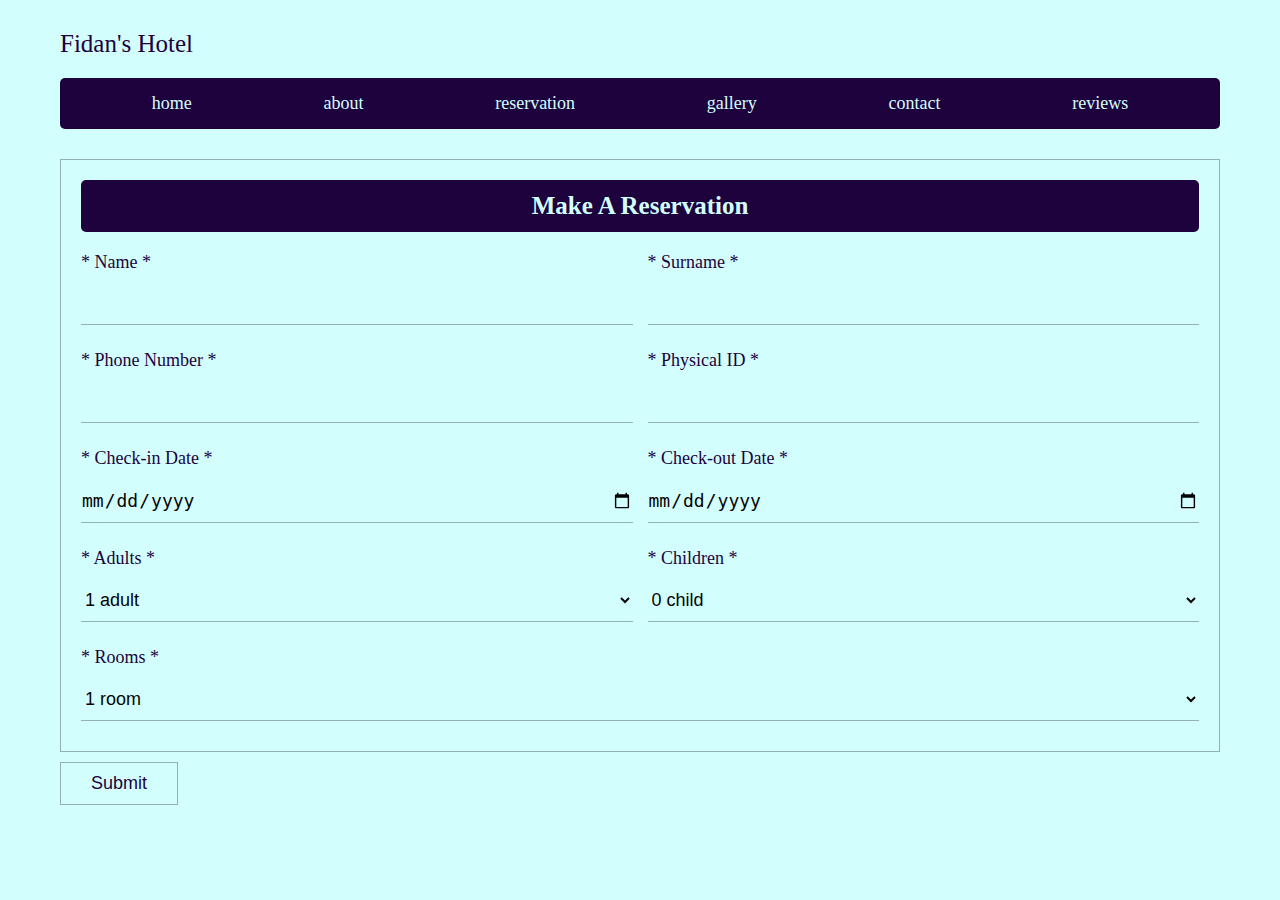
<file: index.html>
<!DOCTYPE html>
<html lang="en">
<head>
    <meta charset="UTF-8">
    <meta name="viewport" content="width=device-width, initial-scale=1.0">
    <title>Document</title>
    <link rel="stylesheet" href="style.css">
    <link rel="stylesheet" href="./home.js">
  
</head>
<body>
   
    <section class="header">

        <div class="flex">
           <a href="#home" class="logo">Fidan's Hotel</a>
           <div id="menu-btn" class="fas fa-bars"></div>
        </div>
     
        <nav class="navbar">
           <a href="./home.html">home</a>
           <a href="#about">about</a>
           <a href="./index.html">reservation</a>
           <a href="#gallery">gallery</a>
           <a href="#contact">contact</a>
           <a href="#reviews">reviews</a>
        </nav>
     
     </section>
     
<section class="reservation" id="reservation">

    <form  id="reservationForm"  action="" method="post">
        <h3>Make a Reservation</h3>
        <div class="flex">
            <div class="box">
                <p><span>*</span> Name <span>*</span></p>
                <input type="text" name="name" class="input"required >
            </div>
            <div class="box">
                <p><span>*</span> Surname <span>*</span></p>
                <input type="text" name="surname" class="input" required>
            </div>
            <div class="box">
                <p><span>*</span> Phone Number <span>*</span></p>
                <input type="tel" name="phone_number" class="input" required>
            </div>
            <div class="box">
                <p><span>*</span> Physical ID <span>*</span></p >
                <input type="text" name="physical_id" class="input" required >
            </div>
            <div class="box">
                <p><span>*</span> Check-in Date <span>*</span></p>
                <input type="date" name="check_in" class="input"required >
            </div>
            <div class="box">
                <p><span>*</span> Check-out Date <span>*</span></p>
                <input type="date" name="check_out" class="input" required>
            </div>
            <div class="box">
                <p><span>*</span> Adults <span>*</span></p>
                <select name="adults" class="input" >
                    <option value="1">1 adult</option>
                    <option value="2">2 adults</option>
                    <option value="3">3 adults</option>
                    <option value="4">4 adults</option>
                    <option value="5">5 adults</option>
                    <option value="6">6 adults</option>
                </select>
            </div>
            <div class="box">
                <p><span>*</span> Children <span>*</span></p>
                <select name="children" class="input" >
                    <option value="-">0 child</option>
                    <option value="1">1 child</option>
                    <option value="2">2 children</option>
                    <option value="3">3 children</option>
                    <option value="4">4 children</option>
                    <option value="5">5 children</option>
                    <option value="6">6 children</option>
                </select>
            </div>
            <div class="box">
                <p><span>*</span> Rooms <span>*</span></p>
                <select name="rooms" class="input" >
                    <option value="1">1 room</option>
                    <option value="2">2 rooms</option>
                    <option value="3">3 rooms</option>
                    <option value="4">4 rooms</option>
                    <option value="5">5 rooms</option>
                    <option value="6">6 rooms</option>
                </select>
            </div>
        </div>
       
    </form>
    <button id="redirectButton" >Submit</button>
 </section>
<script src="./home.js"></script>

</body>
</html>
</file>
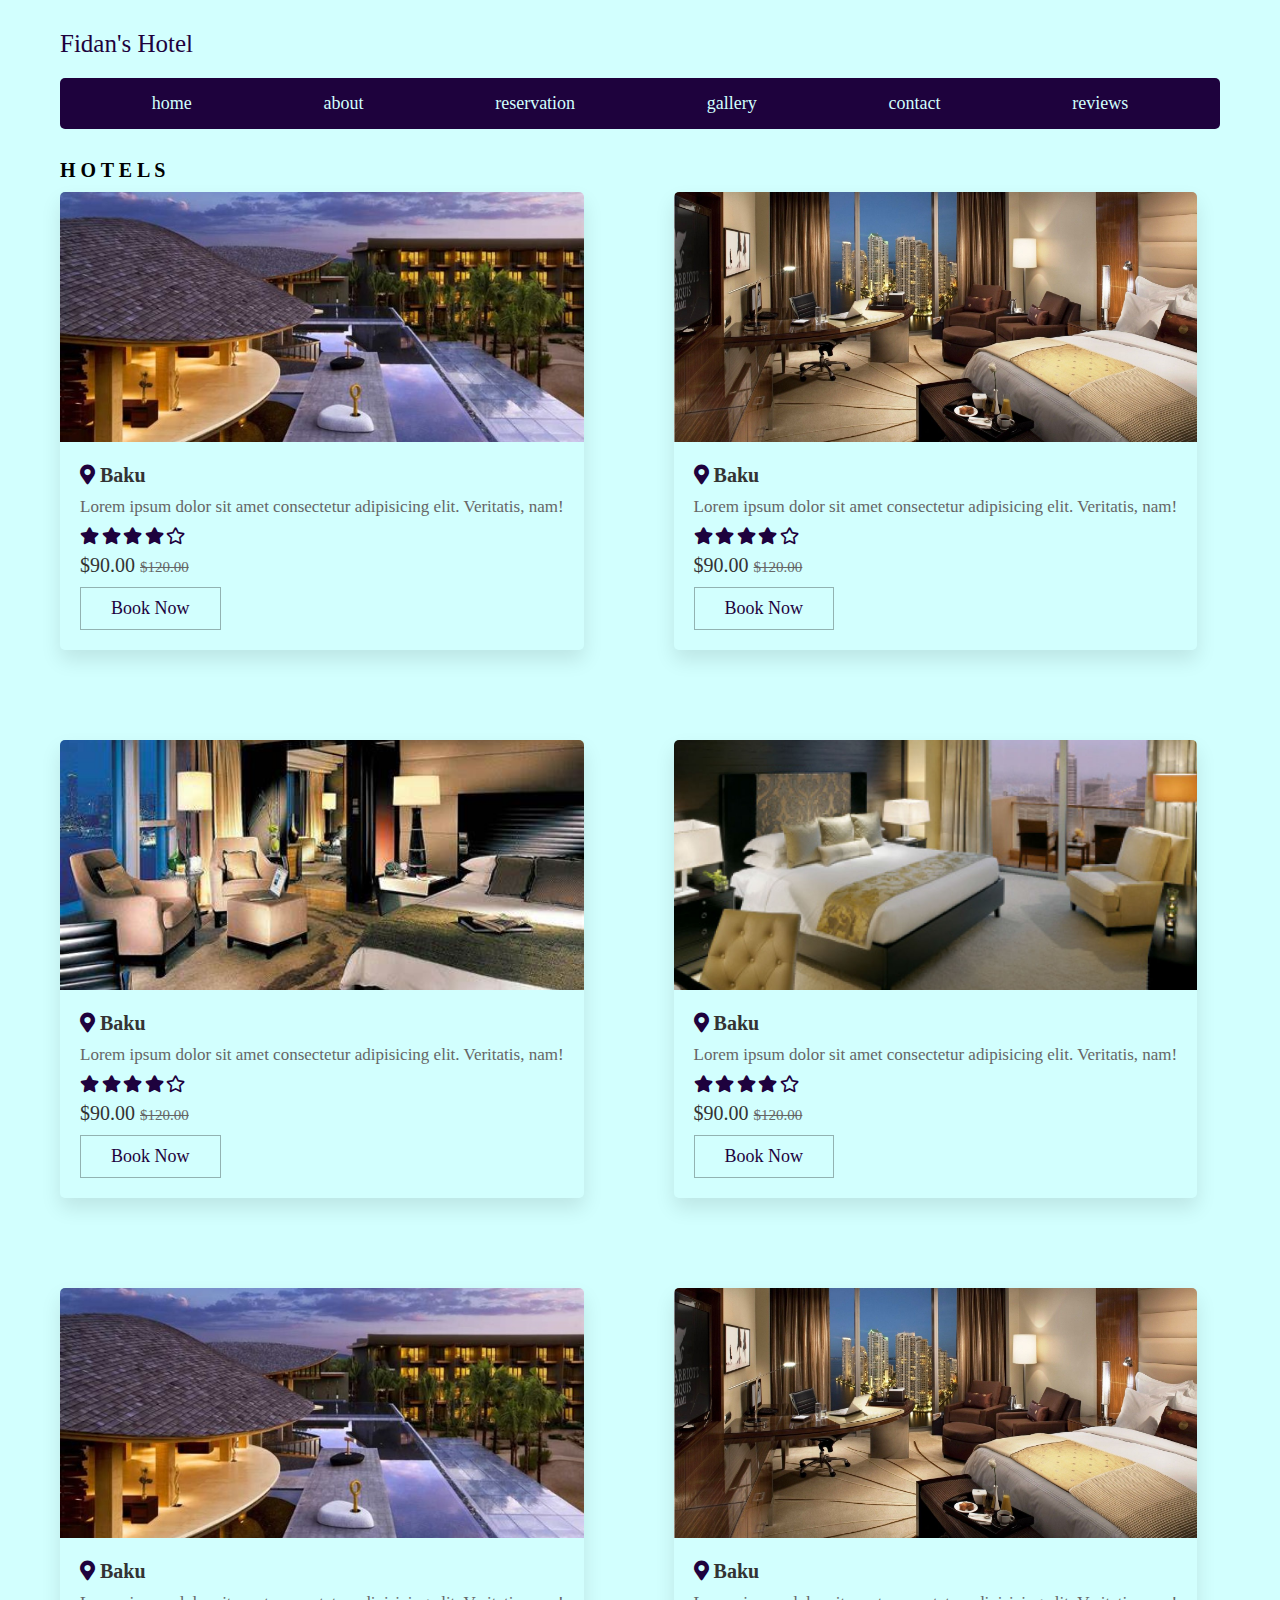
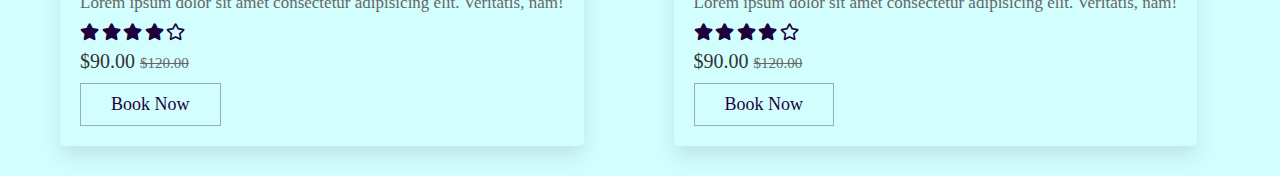
<file: home.html>
<!DOCTYPE html>
<html lang="en">
<head>
    <meta charset="UTF-8">
    <meta name="viewport" content="width=device-width, initial-scale=1.0">
    <title>Document</title>
    <link rel="stylesheet" href="style.css">
    <link rel="stylesheet" href="https://cdnjs.cloudflare.com/ajax/libs/font-awesome/5.15.3/css/all.min.css">
    <link rel="stylesheet" href="./home.js">
</head>
<body>
    <section class="header">

        <div class="flex">
           <a href="#home" class="logo">Fidan's Hotel</a>
           <div id="menu-btn" class="fas fa-bars"></div>
        </div>
     
        <nav class="navbar">
           <a href="./home.html">home</a>
           <a href="#about">about</a>
           <a href="./index.html">reservation</a>
           <a href="#gallery">gallery</a>
           <a href="#contact">contact</a>
           <a href="#reviews">reviews</a>
        </nav>
     
     </section>
    <section class="packages" id="packages">

        <h1 class="heading">
            <span>H</span>
            <span>O</span>
            <span>T</span>
            <span>E</span>
            <span>L</span>
            <span>S</span>
        
        </h1>
    
        <div class="box-container">
    
            <div class="box">
                <img src="images/hotel2.jpg" alt="">
                <div class="content">
                    <h3> <i class="fas fa-map-marker-alt"></i> Baku </h3>
                    <p>Lorem ipsum dolor sit amet consectetur adipisicing elit. Veritatis, nam!</p>
                    <div class="stars">
                        <i class="fas fa-star"></i>
                        <i class="fas fa-star"></i>
                        <i class="fas fa-star"></i>
                        <i class="fas fa-star"></i>
                        <i class="far fa-star"></i>
                    </div>
                    <div class="price"> $90.00 <span>$120.00</span> </div>
                    <a href="#" class="btn">book now</a>
                </div>
            </div>
    
            <div class="box">
                <img src="images/hotel3.jpg" alt="">
                <div class="content">
                    <h3> <i class="fas fa-map-marker-alt"></i> Baku </h3>
                    <p>Lorem ipsum dolor sit amet consectetur adipisicing elit. Veritatis, nam!</p>
                    <div class="stars">
                        <i class="fas fa-star"></i>
                        <i class="fas fa-star"></i>
                        <i class="fas fa-star"></i>
                        <i class="fas fa-star"></i>
                        <i class="far fa-star"></i>
                    </div>
                    <div class="price"> $90.00 <span>$120.00</span> </div>
                    <a href="#" class="btn">book now</a>
                </div>
            </div>
    
            <div class="box">
                <img src="images/hotel4.jpeg" alt="">
                <div class="content">
                    <h3> <i class="fas fa-map-marker-alt"></i> Baku </h3>
                    <p>Lorem ipsum dolor sit amet consectetur adipisicing elit. Veritatis, nam!</p>
                    <div class="stars">
                        <i class="fas fa-star"></i>
                        <i class="fas fa-star"></i>
                        <i class="fas fa-star"></i>
                        <i class="fas fa-star"></i>
                        <i class="far fa-star"></i>
                    </div>
                    <div class="price"> $90.00 <span>$120.00</span> </div>
                    <a href="#" class="btn">book now</a>
                </div>
            </div>
    
            <div class="box">
                <img src="images/hotel5.jpg" alt="">
                <div class="content">
                    <h3> <i class="fas fa-map-marker-alt"></i> Baku </h3>
                    <p>Lorem ipsum dolor sit amet consectetur adipisicing elit. Veritatis, nam!</p>
                    <div class="stars">
                        <i class="fas fa-star"></i>
                        <i class="fas fa-star"></i>
                        <i class="fas fa-star"></i>
                        <i class="fas fa-star"></i>
                        <i class="far fa-star"></i>
                    </div>
                    <div class="price"> $90.00 <span>$120.00</span> </div>
                    <a href="#" class="btn">book now</a>
                </div>
            </div>
    
            <div class="box">
                <img src="images/hotel2.jpg" alt="">
                <div class="content">
                    <h3> <i class="fas fa-map-marker-alt"></i> Baku </h3>
                    <p>Lorem ipsum dolor sit amet consectetur adipisicing elit. Veritatis, nam!</p>
                    <div class="stars">
                        <i class="fas fa-star"></i>
                        <i class="fas fa-star"></i>
                        <i class="fas fa-star"></i>
                        <i class="fas fa-star"></i>
                        <i class="far fa-star"></i>
                    </div>
                    <div class="price"> $90.00 <span>$120.00</span> </div>
                    <a href="#" class="btn">book now</a>
                </div>
            </div>
    
            <div class="box">
                <img src="images/hotel3.jpg" alt="">
                <div class="content">
                    <h3> <i class="fas fa-map-marker-alt"></i> Baku </h3>
                    <p>Lorem ipsum dolor sit amet consectetur adipisicing elit. Veritatis, nam!</p>
                    <div class="stars">
                        <i class="fas fa-star"></i>
                        <i class="fas fa-star"></i>
                        <i class="fas fa-star"></i>
                        <i class="fas fa-star"></i>
                        <i class="far fa-star"></i>
                    </div>
                    <div class="price"> $90.00 <span>$120.00</span> </div>
                    <a href="#" class="btn">book now</a>
                </div>
            </div>
    
        </div>
    
    </section>
   
   
</body>
</html>
</file>
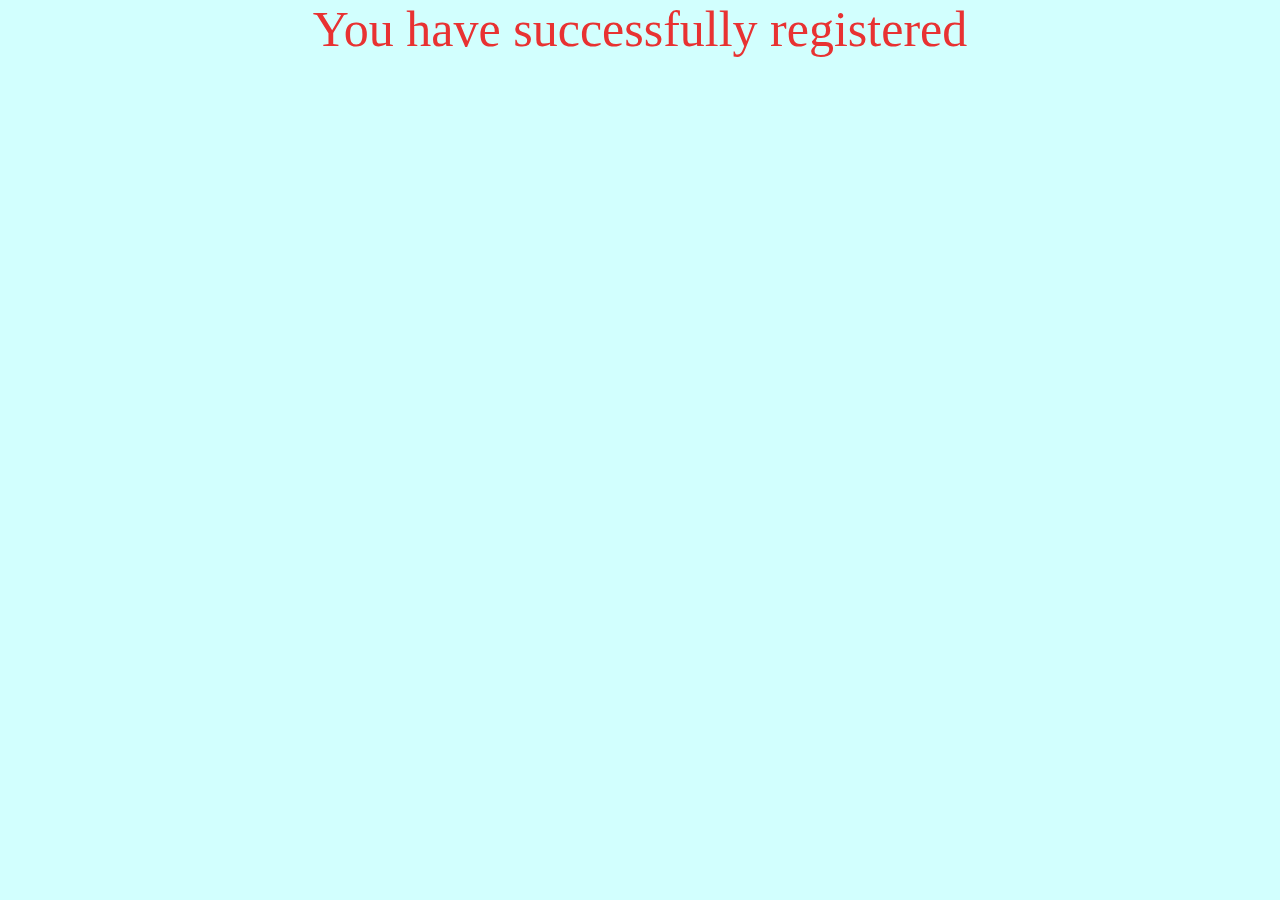
<file: message.html>
<!DOCTYPE html>
<html lang="en">
<head>
    <meta charset="UTF-8">
    <meta name="viewport" content="width=device-width, initial-scale=1.0">
    <title>Document</title>
    <link rel="stylesheet" href="style.css">
    <link rel="stylesheet" href="https://cdnjs.cloudflare.com/ajax/libs/font-awesome/5.15.3/css/all.min.css">
    <link rel="stylesheet" href="./home.js">
</head>
<body>
    <div class="message">
    <p id="message">You have successfully registered</p>
</div>
</body>
</html>
</file>
<file: style.css>
*{
   margin: 0; padding: 0;
   box-sizing: border-box;
   outline: none; border: none;
   text-decoration: none;
}



html{
   font-size: 62.5%;
   overflow-x: hidden;
   scroll-padding-top: 2rem;
}

body{
   background-color:#d2fffe;
}

section{
   padding: 3rem 2rem;
   max-width: 1200px;
   margin: 0 auto;
}

.btn{
   display: inline-block;
   cursor: pointer;
   padding: 1rem 3rem;
   border:.1rem solid rgba(0, 0, 0, 0.3);
   font-size: 1.8rem;
   color: #1e023d;
   text-align: center;
   text-transform: capitalize;
   transition: .2s linear;
   margin-top: 1rem;
   background-color:#d2fffe;
}
#redirectButton{
   display: inline-block;
cursor: pointer;
padding: 1rem 3rem;
border:.1rem solid rgba(0, 0, 0, 0.3);
font-size: 1.8rem;
color: #1e023d;
text-align: center;
text-transform: capitalize;
transition: .2s linear;
margin-top: 1rem;
background-color:#d2fffe;
}



.btn:hover{
   background-color: #1e023d;
   color: #d2fffe;
}

.header{
   padding-bottom: 0;
}

.header .flex{
   display: flex;
   align-items: center;
   justify-content: space-between;
   gap: 1.5rem;
}

.header .flex .logo{
   color: #1e023d;
   font-size: 2.5rem;
}

.header .flex .btn{
   margin-top: 0;
}

.header .flex .fa-bars{
   font-size: 3rem;
   cursor: pointer;
   color: #1e023d;
   display: none;
}

.header .navbar{
   display: flex;
   align-items: center;
   justify-content: space-evenly;
   gap: 1.5rem;
   margin-top: 2rem;
   background-color: #1e023d;
   padding: .5rem;
   border-radius: .5rem;
}

.header .navbar a{
   font-size: 1.8rem;
   color: #d2fffe;
   padding: 1rem 3rem;
   border-radius: .5rem;
}

.header .navbar a:hover{
   background-color:#d2fffe;
   color:  #1e023d;
}

.reservation form{
   border:.1rem solid rgba(0, 0, 0, 0.3);
   padding: 2rem;
}

.reservation form .flex{
   display: flex;
   flex-wrap: wrap;
   gap: 1.5rem;
}

.reservation form h3{
   background-color: #1e023d;
   color:#d2fffe;
   font-size: 2.5rem;
   margin-bottom: 2rem;
   border-radius: .5rem;
   padding: 1.2rem;
   text-align: center;
   text-transform: capitalize;
}

.reservation form .flex .box{
   flex: 1 1 40rem;
}

.reservation form .flex .box p{
   font-size: 1.8rem;
   color: #1e023d;
}

.reservation form .flex .box .input{
   padding: 1rem 0;
   margin: 1rem 0;
   border-bottom: .1rem solid rgba(0, 0, 0, 0.3);
   background: #d2fffe;
   color: #080303;;
   font-size: 1.8rem;
   width: 100%;
}


.packages .heading{
    font-size:2rem;
    padding-bottom: 1rem;
  }

.packages .box-container{
    display: flex;
    flex-wrap: wrap;
    gap:9rem;
  }

  .packages .box-container .box{
    border-radius: .5rem;
    overflow: hidden;
    box-shadow: 0 1rem 2rem rgba(0,0,0,.1);
  }
  
  .packages .box-container .box img{
    height: 25rem;
    width:100%;
    object-fit: cover;
  }
  
  .packages .box-container .box .content{
    padding:2rem;
  }
  
  .packages .box-container .box .content h3{
    font-size:2rem;
    color:#333;
  }
  
  .packages .box-container .box .content h3 i{
    color:#1e023d;
  }
  
  .packages .box-container .box .content p{
    font-size:1.7rem;
    color:#666;
    padding:1rem 0;
  }
  
  .packages .box-container .box .content .stars i{
    font-size:1.7rem;
    color:#1e023d;
  }
  
  .packages .box-container .box .content .price{
    font-size: 2rem;
    color:#333;
    padding-top: 1rem;
  }
  
  .packages .box-container .box .content .price span{
    color:#666;
    font-size: 1.5rem;
    text-decoration: line-through;
  }

  #message{
   color:#e83232;
   font-size: 5rem;
  }
  .message{
   text-align: center;
    align-items: center;

  }
</file>
